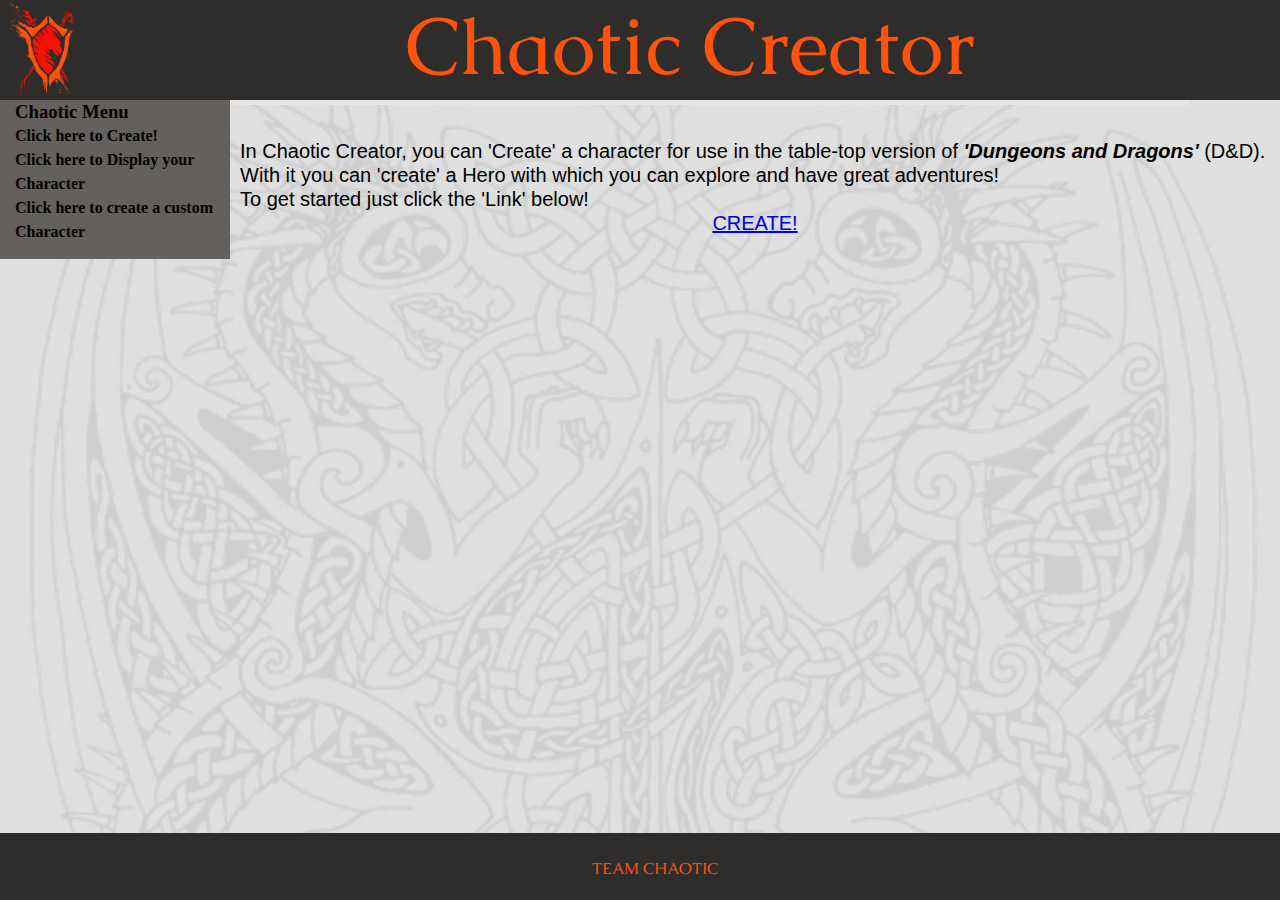
<file: index.html>
<!DOCTYPE html>
<html>
<head>
  <meta http-equiv="Content-Type" content="text/html; charset=utf-8">
  <title>Chaotic Creator &mdash; Left Menu with Header &amp; Footer</title>
  <link rel="stylesheet" type="text/css" href="style.css" >
  <link href="https://fonts.googleapis.com/css?family=Caudex" rel="stylesheet">
  <script type="text/javascript">
  </script>
</head>
<body>
  <header id="header">
    <div class="headerOne">
      <img src="assets/chaotic-creator-logo.png" alt="logo" />
      <h1>Chaotic Creator</h1>
    </div>
  </header>
  <div id="wrapper">
    <main>
      <div id="content">
        <div class="introduction">
          <br/>
          <p>In Chaotic Creator, you can 'Create' a character for use in the table-top version of <span>'Dungeons and Dragons'</span> (D&D).  With it you can 'create' a Hero with which you can explore and have great adventures!</p>
          <p>To get started just click the 'Link' below!</p>
          <div id="link">
          </div>
          <div id="linkOne">
            <a href="create.html">CREATE!</a>
          </div>
        </div>
      </div>
    </main>
    <nav id="nav">
      <div class="chaoticClass">
        <h3>Chaotic Menu</h3>
        <ul>
          <li><a href="create.html"><b>Click here to Create!</b></a></li>
          <li><a href="display.html"><b>Click here to Display your Character</b></a></li>
          <li><a href="custom.html"><b>Click here to create a custom Character</b></a></li>
        </ul>
      </div>
    </nav>
  </div>
  <footer id="footer">
    <div class="teamfooter">
      <p>TEAM CHAOTIC</p>
    </div>
  </footer>

</body>
</html>
</file>
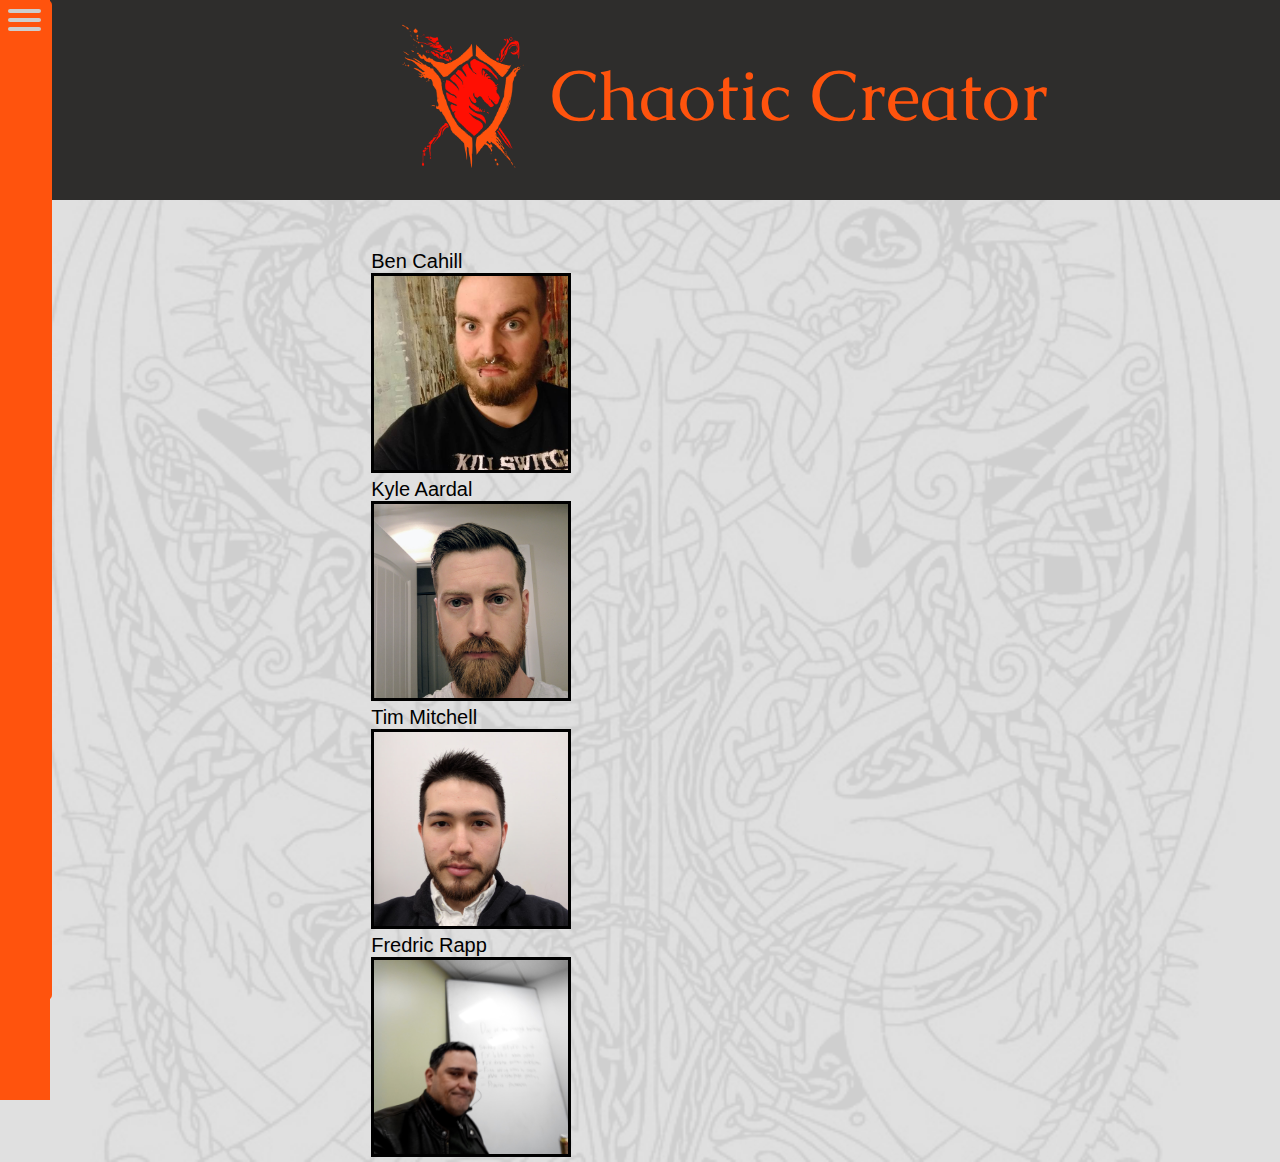
<file: aboutus.html>
<!DOCTYPE html>
<html>

<head>
  <meta http-equiv="Content-Type" content="text/html; charset=utf-8">
  <title>Chaotic Creator &mdash; Left Menu with Header &amp; Footer</title>
  <link rel="stylesheet" type="text/css" href="temp.css">
  <link href="https://fonts.googleapis.com/css?family=Caudex" rel="stylesheet">
</head>
<body>
  <div id="sidebar-fix"></div>
  <header id="header">
    <div class="chaoticClass">
      <img src="assets/chaotic-creator-logo.png" alt="logo" class="logo" />
      <h1 class="title">
        Chaotic Creator
      </h1>
    </div>
  </header>
  <div id="sidebar-toggle">
    <input type="checkbox" />
    <span></span>
    <span></span>
    <span></span>
    <div id="sidebar">
      <ul>
        <li><a href="index.html"><b>Main Page</b></a></li>
        <li><a href="create.html"><b>Creation Page</b></a></li>
        <li><a href="custom.html"><b>Custom Character</b></a></li>
        <li><a href="aboutus.html"><b>About Us</b></a></li>
        <li><b>Your Characters</b></li>
      </ul>
    </div>
  </div>
  <div class="us">
    <div class="name">
      Ben Cahill
    </div>
    <div id="ben" class="me">
      <img src="assets/ben.jpg" />
    </div>
    <div class="name">
      Kyle Aardal
    </div>
    <div id="kyle" class="me">
      <img src="assets/kyle.jpg" />
    </div>
    <div class="name">
      Tim Mitchell
    </div>
    <div id="tim" class="me">
      <img src="assets/tim.jpg" />
    </div>
    <div class="name">
      Fredric Rapp
    </div>
    <div id="fen" class="me">
      <img src="assets/fen.jpg" />
    </div>
  </div>
  <script src="index.js"></script>
</body>
</html>
</file>
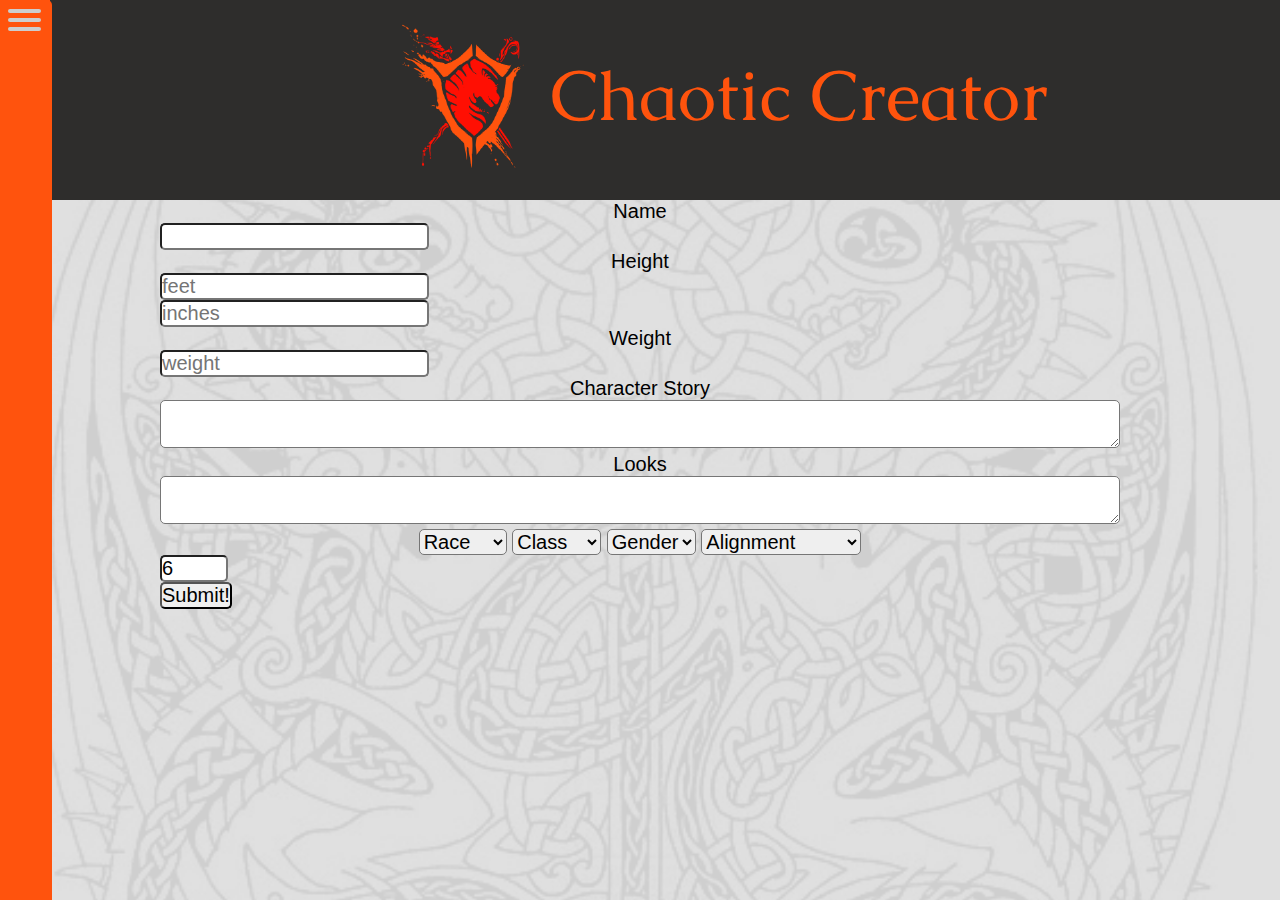
<file: create.html>
<!DOCTYPE HTML>
<html>
<head>
  <title>Create!</title>
  <link rel="stylesheet" type="text/css" href="temp.css" >
  <link href="https://fonts.googleapis.com/css?family=Caudex" rel="stylesheet">
</head>
<body>
  <div id="sidebar-fix"></div>
  <header id="header">
    <div class="chaoticClass">
      <img src="assets/chaotic-creator-logo.png" alt="logo" class="logo" />
      <h1 class="title">Chaotic Creator</h1>
    </div>
  </header>
<div id="sidebar-toggle">
  <input type="checkbox" />
  <span></span>
  <span></span>
  <span></span>
<div id="sidebar">
  <ul>
    <li><a href="index.html"><b>Main Page</b></a></li>
    <li><a href="create.html"><b>Creation Page</b></a></li>
    <li><a href="custom.html"><b>Custom Character</b></a></li>
    <li><b>Your Characters</b></li>
  </ul>
</div>
</div>
<div class="wrapper" id="createfields">

  <div>Name
    <input type="text" name="name" id="name">
  </div>

    <div id="height">Height

      <input type="text" placeholder="feet" id="feet" />

      <input type="text" placeholder="inches" id="inches" />
    </div>

    <div>Weight
      <input type="text" placeholder="weight" id="weight" />
    </div>

    <div id="charStory">Character Story
      <textarea id="characterStory"></textarea>
    </div>

    <div id="charLooks">Looks
      <textarea id="looks"></textarea>
    </div>

    <select name="race" id="race">
      <option  disabled selected>Race</option>
      <option value="gnome"> Gnome </option>
      <option value="human"> Human </option>
      <option value="orc"> Orc </option>
      <option value="elf"> Elf </option>
      <option value="halfing"> Halfing </option>
      <option value="dwarf"> Dwarf </option>
    </select>

    <select name="class" id="class">
      <option  disabled selected>Class</option>
      <option value="ranger"> Ranger </option>
      <option value="wizard"> Wizard </option>
      <option value="rogue"> Rogue </option>
      <option value="fighter"> Fighter </option>
      <option value="paladin"> Paladin </option>
      <option value="cleric"> Cleric </option>
    </select>

    <select name="gender" id="gender">
      <option  disabled selected>Gender</option>
      <option value="male">Male</option>
      <option value="female">Female</option>
    </select>

    <select name="alignment" id="alignment">
      <option  disabled selected>Alignment</option>
      <option value="chaoticGood">Chaotic Good</option>
      <option value="chaoticNeutral">Chaotic Neutral</option>
      <option value="chaoticEvil">Chaotic Evil</option>
      <option value="neutralGood">Neutral Good </option>
      <option value="neutralTrue">Neutral True</option>
      <option value="neutralEvil">Neutral Evil</option>
      <option value="lawfulGood">Lawful Good</option>
      <option value="lawfulNeutral">Lawful Neutral</option>
      <option value="lawfulEvil">Lawful Evil</option>
    </select>

    <input type="number" id="num-rolls-input" value="6" min="6" max="12">

    <button type="button" id="submit">Submit!</button>

    <div id="attributes-div">
    </div>

  <script src="app.js"> </script>
</body>
</html>
</file>
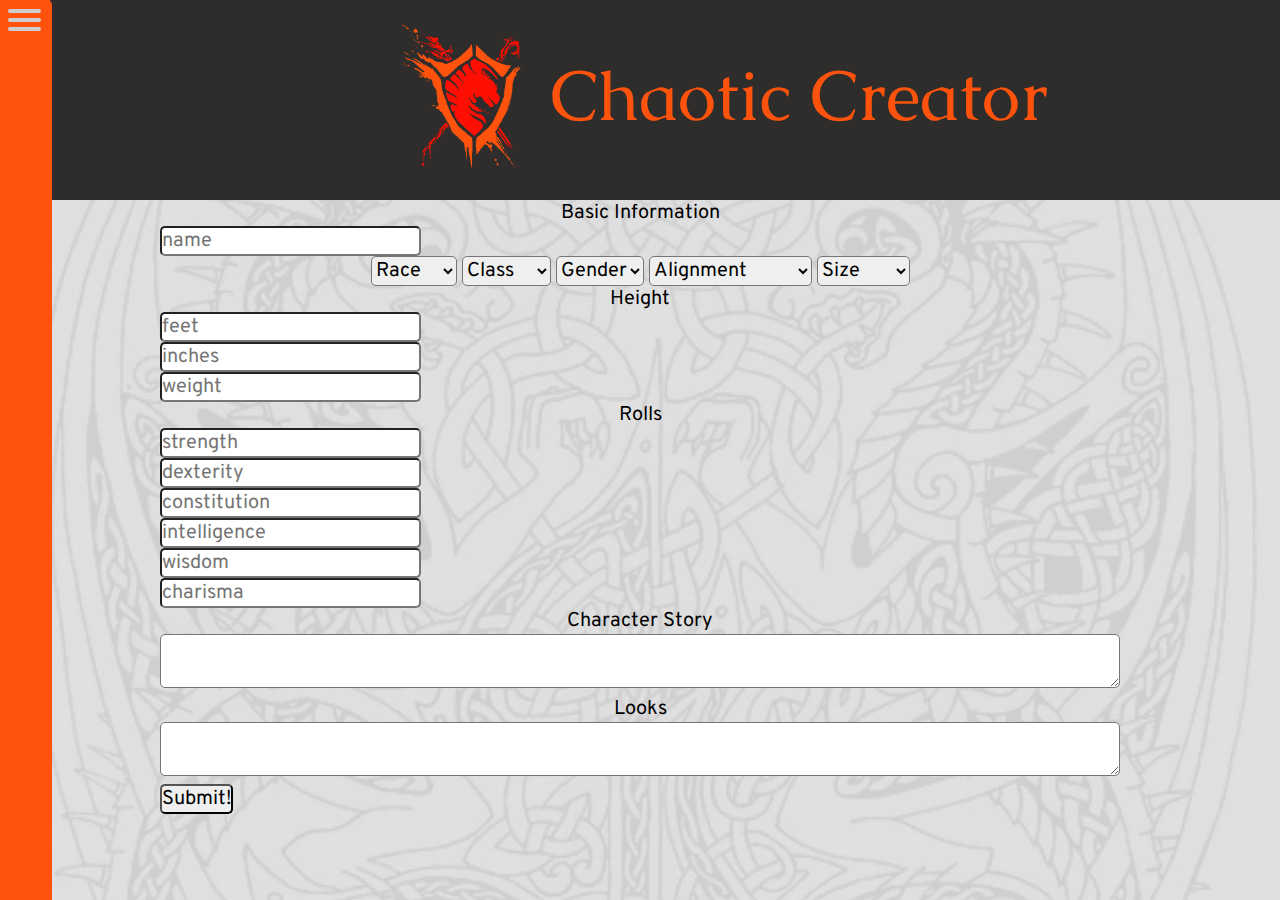
<file: custom.html>
<!DOCTYPE html>
<html>
<head>
  <link href="https://fonts.googleapis.com/css?family=Aclonica|Caudex|Overpass" rel="stylesheet" />
  <title>Chaotic Creator</title>
  <link href="temp.css" rel="stylesheet" style="text/css" />
</head>
<body>
  <div id="sidebar-fix"></div>
  <header id="header">
    <div class="chaoticClass">
      <img src="assets/chaotic-creator-logo.png" alt="logo" class="logo" />
      <h1 class="title">
        Chaotic Creator
      </h1>
    </div>
  </header>
  <div id="sidebar-toggle">
    <input type="checkbox" />
    <span></span>
    <span></span>
    <span></span>
    <div id="sidebar">
      <ul>
        <li><a href="index.html"><b>Main Page</b></a></li>
        <li><a href="create.html"><b>Creation Page</b></a></li>

        <li><a href="custom.html"><b>Custom Character</b></a></li>
        <li><b>Your Characters</b></li>
      </ul>
    </div>
    </div>
    <div class="wrapper">

        <div id="basicInfo">Basic Information
          <input type="text" placeholder="name" name="name" id="name" />

          <select class="dropdown" id="race">
            <option  disabled selected>Race</option>
            <option value="gnome"> Gnome </option>
            <option value="human"> Human </option>
            <option value="orc"> Orc </option>
            <option value="elf"> Elf </option>
            <option value="halfing"> Halfing </option>
            <option value="dwarf"> Dwarf </option>
          </select>

          <select class="dropdown" id="class">
            <option  disabled selected>Class</option>
            <option value="ranger"> Ranger </option>
            <option value="wizard"> Wizard </option>
            <option value="rogue"> Rogue </option>
            <option value="fighter"> Fighter </option>
            <option value="paladin"> Paladin </option>
            <option value="cleric"> Cleric </option>
          </select>

          <select class="dropdown" id="gender">
            <option  disabled selected>Gender</option>
            <option value="male">Male</option>
            <option value="female">Female</option>
          </select>

          <select class="dropdown" id="alignment">
            <option  disabled selected>Alignment</option>
            <option value="chaoticGood">Chaotic Good</option>
            <option value="chaoticNeutral">Chaotic Neutral</option>
            <option value="chaoticEvil">Chaotic Evil</option>
            <option value="neutralGood">Neutral Good </option>
            <option value="neutralTrue">Neutral True</option>
            <option value="neutralEvil">Neutral Evil</option>
            <option value="lawfulGood">Lawful Good</option>
            <option value="lawfulNeutral">Lawful Neutral</option>
            <option value="lawfulEvil">Lawful Evil</option>
          </select>

          <select class="dropdown" id="size">
            <option disabled selected>Size</option>
            <option value="small">Small</option>
            <option value="medium">Medium</option>
            <option vlue="large">Large</option>
          </select>

          <div id="height">
            <h3>Height</h3>
            <input type="number" placeholder="feet" id="feet" />
            <input type="number" placeholder="inches" id="inches" />
          </div>
        </div>

        <input type="number" placeholder="weight" id="weight" />

        <div id="rolls">Rolls
          <input type="text" placeholder="strength" class="rolls" id="strength"/>

          <input type="text" placeholder="dexterity" class="rolls" id="dexterity"/>

          <input type="text" placeholder="constitution" class="rolls" id="constitution" />

          <input type="text" placeholder="intelligence" class="rolls" id="intelligence" />

          <input type="text" placeholder="wisdom" class="rolls" id="wisdom"/>

          <input type="text" placeholder="charisma" class="rolls" id="charisma" />
        </div>

        <div id="charStory">Character Story
          <textarea id="characterStory"></textarea>
        </div>
        <div id="charLooks">Looks
          <textarea id="looks"></textarea>
        </div>
        <button type="button" id="submit">Submit!</button>
    </div>
  </div>
      </div>
<script src="custom.js"> </script>
    </body>
  </html>
</file>
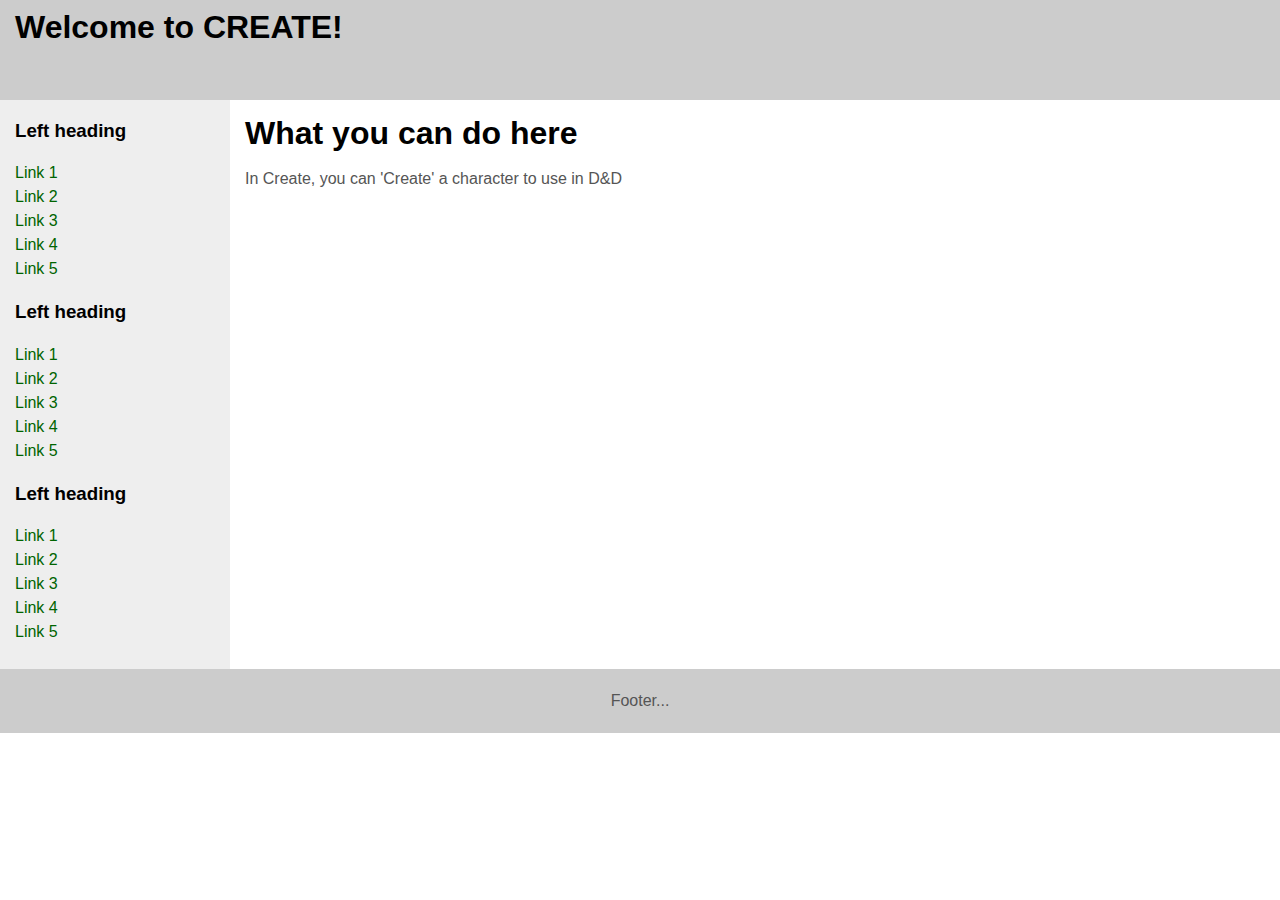
<file: Welcome.html>
<!DOCTYPE html>
<html>
<head>
  <meta http-equiv="Content-Type" content="text/html; charset=utf-8">
  <title>2 Column Layout &mdash; Left Menu with Header &amp; Footer</title>
  <style type="text/css">

  body {
    margin:0;
    padding:0;
    font-family: Sans-Serif;
    line-height: 1.5em;
  }

  #header {
    background: #ccc;
    height: 100px;
  }

  #header h1 {
    margin: 0;
    padding-top: 15px;
  }

  main {
    padding-bottom: 10010px;
    margin-bottom: -10000px;
    float: left;
    width: 100%;
  }

  #nav {
    padding-bottom: 10010px;
    margin-bottom: -10000px;
    float: left;
    width: 230px;
    margin-left: -100%;
    background: #eee;
  }

  #footer {
    clear: left;
    width: 100%;
    background: #ccc;
    text-align: center;
    padding: 4px 0;
  }

  #wrapper {
    overflow: hidden;
  }

  #content {
    margin-left: 230px; /* Same as 'nav' width */
  }

  .innertube {
    margin: 15px; /* Padding for content */
    margin-top: 0;
  }

  p {
    color: #555;
  }

  nav ul {
    list-style-type: none;
    margin: 0;
    padding: 0;
  }

  nav ul a {
    color: darkgreen;
    text-decoration: none;
  }

  </style>

  <script type="text/javascript">
  
  </script>

</head>

<body>

  <header id="header">
    <div class="innertube">
      <h1>Welcome to CREATE!</h1>
    </div>
  </header>

  <div id="wrapper">

    <main>
      <div id="content">
        <div class="innertube">
          <h1>What you can do here</h1>
          <p>In Create, you can 'Create' a character to use in D&D</p>
        </div>
      </div>
    </main>

    <nav id="nav">
      <div class="innertube">
        <h3>Left heading</h3>
        <ul>
          <li><a href="#">Link 1</a></li>
          <li><a href="#">Link 2</a></li>
          <li><a href="#">Link 3</a></li>
          <li><a href="#">Link 4</a></li>
          <li><a href="#">Link 5</a></li>
        </ul>
        <h3>Left heading</h3>
        <ul>
          <li><a href="#">Link 1</a></li>
          <li><a href="#">Link 2</a></li>
          <li><a href="#">Link 3</a></li>
          <li><a href="#">Link 4</a></li>
          <li><a href="#">Link 5</a></li>
        </ul>
        <h3>Left heading</h3>
        <ul>
          <li><a href="#">Link 1</a></li>
          <li><a href="#">Link 2</a></li>
          <li><a href="#">Link 3</a></li>
          <li><a href="#">Link 4</a></li>
          <li><a href="#">Link 5</a></li>
        </ul>
      </div>
    </nav>

  </div>

  <footer id="footer">
    <div class="innertube">
      <p>Footer...</p>
    </div>
  </footer>

</body>
</html>
</file>
<file: style.css>
* {
  width: 100%;
  margin: 0 auto;
  padding: 0;
  box-sizing: border-box;
}
/*Colour Palette*/
/*
orange: rgb(255, 83, 13);
hsla(17, 100%, 53%, 1);
#FF530D;
dark gray: rgb(46, 45, 44);
hsla(30, 2%, 18%, 1);
#2e2d2c;
gray: rgb(99, 96, 93);
hsla(30, 3%, 38%, 1);
#63605d;
accent gray(light): rgb(232, 229, 226);
hsla(30, 11%, 90%, 1);
#e8e5e2;
off white: rgb(245, 242, 239);
hsla(30, 23%, 95%, 1);
#f5f2ef;
*/

body, html {
  background-size: cover;
  background-repeat: no-repeat;
  background-image: url(assets/Dragons.png);
  position: fixed;
  margin:0;
  padding:0;
  line-height: 1.5em;
  top: 0;
  bottom: 0;
  left: 0;
  right: 0;
  background-color: #e8e5e2;
}

#header {
  position: relative;
  font-family: 'Caudex', serif;
  font-size: 250%;
  background: #2e2d2c;
  height: 100px;
  text-align: center;
  color: #FF530D;
}

.headerOne img {
  float: left;
  width: 100px;
  height: 100px;
  background: #2e2d2c;
}

#header h1 {
  font-weight: normal;
  margin-top: 50%;
  margin: 0;
  padding-top: 35px;
}

main {
  position: relative;
  float: left;
  width: 100%;
}

.introduction {
  padding: 10px;
  margin: auto;
  position: fixed;
  width: auto;
}
#content {
  width: 960px;
  font-family: 'Overpass Mono', sans-serif;
  font-size: 20px;
  word-wrap: break-word;
  margin-right: 230px;
  margin-left: 230px; /* Same as 'nav' width */
  padding-top: 5px;
  position: fixed;
  background-color: #e8e5e2;
}
#content span {
  font-weight: bold;
  font-style: italic;
}

#linkOne {
  text-align: center;
}

#nav {
  float: left;
  width: 230px;
  background: #63605d;
}


#wrapper {
  overflow: hidden;
}

.chaoticClass {
  margin: 15px; /* Padding for content */
  margin-top: 0;
}

.teamfooter{
  margin: 15px; /* Padding for content */
  margin-top: 0;
}

nav ul {
  list-style-type: none;
  margin: 0;
  padding: 0;
}

nav ul a {
  color: black;
  text-decoration: none;
}

#footer {
  font-family: 'Caudex', serif;
  clear: left;
  width: 100%;
  background: #2e2d2c;
  text-align: center;
  padding: 4px 0;
  color: #FF530D;
  bottom: 0;
  position: absolute;
}
#footer p {
  font-weight: normal;
  margin-top: 50%;
  margin: 0;
  padding-top: 20px;
}

#hamburger-toggle{
  display: block;
  position: relative;
  top: 50px;
  left: 50px;

  z-index: 1;

  user-select: none;
}
</file>
<file: temp.css>
* {
  width: 100%;
  margin: 0;
  padding: 0;
  box-sizing: border-box;
  font-weight: normal;
  font-family: 'Overpass', sans-serif;
  font-size: 20px;
}

html {
  background-size: cover;
  background-repeat: no-repeat;
  background-image: url(assets/Dragons.png);
}

header {
  margin: 0;
  width: 100%;
  background: #2e2d2c;
  height: 200px;
  /*text-align: center;*/
  color: #FF530D;
  font-family: 'Caudex', sans-serif;
}

.title {
  float: left;
  width: auto;
  height: auto;
  margin-left: 550px;
  margin-top: 50px;
}

.logo {
  margin-top: 20px;
  margin-left: 30%;
  margin-right: -600px;
  float: left;
  height: 156px;
  width: 187px;
}

.dl-li {
  list-style: none;
}

.dl-li:before {
  content: '';
  display: inline-block;
  height: 15px;
  width: 15px;
  background-image: url(assets/arrow22.png);
  background-size: contain;
  background-repeat: no-repeat;
}

a, #sidebar ul li {
  display: block;
  text-decoration: none;
  color: #e8e5e2;
  transition: color 0.3s ease;
}

a:hover {
  color: #63605d;
}

.characters {
  font-size: 30;
  list-style: none;
  margin-left: 5px;
}

.characters:before {
  content: '';
  display: inline-block;
  height: 15px;
  width: 1em;
  background-image: url(assets/arrow22.png);
  background-size: contain;
  background-repeat: no-repeat;
}


#sidebar-toggle {
  display: block;
  position: fixed;
  top: 9px;
  left: 8px;
  z-index: 1;
  -webkit-user-select: none;
  user-select: none;
}

#sidebar-toggle input {
  display: block;
  width: 40px;
  height: 32px;
  position: absolute;
  top: -7px;
  left: -5px;
  cursor: pointer;
  opacity: 0;
  /* hide this */
  z-index: 2;
  /* and place it over the hamburger */
  -webkit-touch-callout: none;
}

#sidebar-toggle span {
  display: block;
  width: 33px;
  height: 4px;
  margin-bottom: 5px;
  position: relative;
  background: #cdcdcd;
  border-radius: 3px;
  z-index: 1;
  transform-origin: 4px 0px;
  transition: transform 0.5s cubic-bezier(0.77, 0.2, 0.05, 1.0), background: 0.5s cubic-bezier(0.77, 0.2, 0.05, 1.0), opacity 0.55s ease;
}

#sidebar-toggle span:first-child {
  transform-origin: 0% 0%;
}

#sidebar-toggle span:nth-last-child(2) {
  transform-origin: 0% 100%;
}

/* Transform all the slices of hamburger into a crossmark.*/

#sidebar-toggle input:checked~span {
  opacity: 1;
  transform: rotate(45deg) translate(-2px, -1px);
  background: #e8e5e2;
}

/* But let's hide the middle one. */

#sidebar-toggle input:checked~span:nth-last-child(3) {
  opacity: 0;
  transform: rotate(0deg) scale(0.2, 0.2);
  }  /*text-align: center;*/
  #sidebar-toggle input:checked~span:nth-last-child(2) {
    opacity: 1;
    transform: rotate(-45deg) translate(0, -1px);
  }

  /* Make this absolute positioned at the top left of the screen */

  #sidebar {
    position: fixed;
    width: 215px;
    margin: -136px 0 0 42px;
    padding-top: 125px;
    height: 1200px;
    background: #FF530D;
    list-style-type: none;
    -webkit-font-smoothing: antialiased;
    /* to stop flickering of text in safari */
    transform-origin: 0% 0%;
    transform: translate(-100%, 0);
    transition: transform 0.5s cubic-bezier(0.77, 0.2, 0.05, 1.0);
  }

  #sidebar a, #sidebar ul li {
    margin-top:10px;
    font-size: 20px;
    width: 182px;
  }

  /* And let's fade it in from the left */

  #sidebar-toggle input:checked~div {
    transform: scale(1.0, 1.0);
    opacity: 1;
  }

  #sidebar-fix {
    position: fixed;
    height: 1000px;
    width: 52px;
    background-color: #FF530D;
    display: inline;
    margin: 0;
    border-radius: 5px;
  }

  #sidebar ul li.nth-child(2){
    text-decoration: underline;
  }

.display-img-race {
  height: 150px;
  width: 150px;
}

.display-img-class {
  height: 150px;
  width: 150px;
}


.wrapper {
  width: 960px;
  height: 100%;
  margin: 0 auto;
  text-align: center;
  margin-bottom: 3%;
}

.chaoticClass h1 {
  font-family: 'Caudex', sans-serif;
  font-size: 70px;
}


.chaoticClass {
  text-align: center;
}

.display-list {
  text-align: left;
  width: 200px;
  margin: 0 auto;
}

.up-arrow {
  height: 25px;
  width: 25px;
  transform: rotate(270deg);
}

.down-arrow {
  height: 25px;
  width: 25px;
  transform: rotate(90deg);
}

.table1 {
  width: 500px;
  margin-left: 10px;
}

.table2 {
  width: 400px;
  float: right;
  margin-top: -762px;
  margin-right: 400px;
}

.table2 tbody {
  float: left;
  width: 500px;
  margin-left: 60px;
}

.table1 tbody {
  width: 400px;
  margin-left: 400px;
  float: left;
}

tr {
  width: 300px;
  color: black;
}

input {
  width: auto;
  display: block;
}

button {
  width: auto;
  display: block;
}

select {
  width: auto;
  display: inline-block;
}

input, textarea, select, button {
  border-radius: 5px;
}

.label-div {
  text-align: left;
  padding: 2px;
}

#delete {
  margin: 0 auto;
}

.character-info{
  width: 400px;
  display: inline-block;
}

.character-ability{
  width: 400px;
  display: inline-block;
}

.display-img{
  margin-top: 5%;
}

.us {
  margin-left: 29%;
  margin-top: 50px;
}

.me{
position: relative;
width: 200px;
height: 200px;
overflow: hidden;
z-index: 1;
margin: 0 auto;
display: inline-block;
border: solid black 3px;
}

.me img{
left: 50%;
position: absolute;
top: 50%;
-ms-transform: translate(-50%, -50%);
-webkit-transform: translate(-50%, -50%);
-moz-transform: translate(-50%, -50%);
transform: translate(-50%, -50%);
max-width: 100%;
margin-bottom: 200px;
}

.story-looks-div{
  width: 960px;
  margin-left: 30%;
  display:inline-block;
  margin-bottom: 3%;
}

.display-story{
  display: inline-block;
margin-left: 3%;
width: 300px;
}

.display-looks{
  display: inline-block;
    margin-left: 7%;
    width: 300px;
}
/*
orange: rgb(255, 83, 13);
hsla(17, 100%, 53%, 1);
#FF530D;

dark gray: rgb(46, 45, 44);
hsla(30, 2%, 18%, 1);
#2e2d2c;

gray: rgb(99, 96, 93);
hsla(30, 3%, 38%, 1);
#63605d;

accent gray(light): rgb(232, 229, 226);
hsla(30, 11%, 90%, 1);
#e8e5e2;

off white: rgb(245, 242, 239);
hsla(30, 23%, 95%, 1);
#f5f2ef;

*/
</file>
